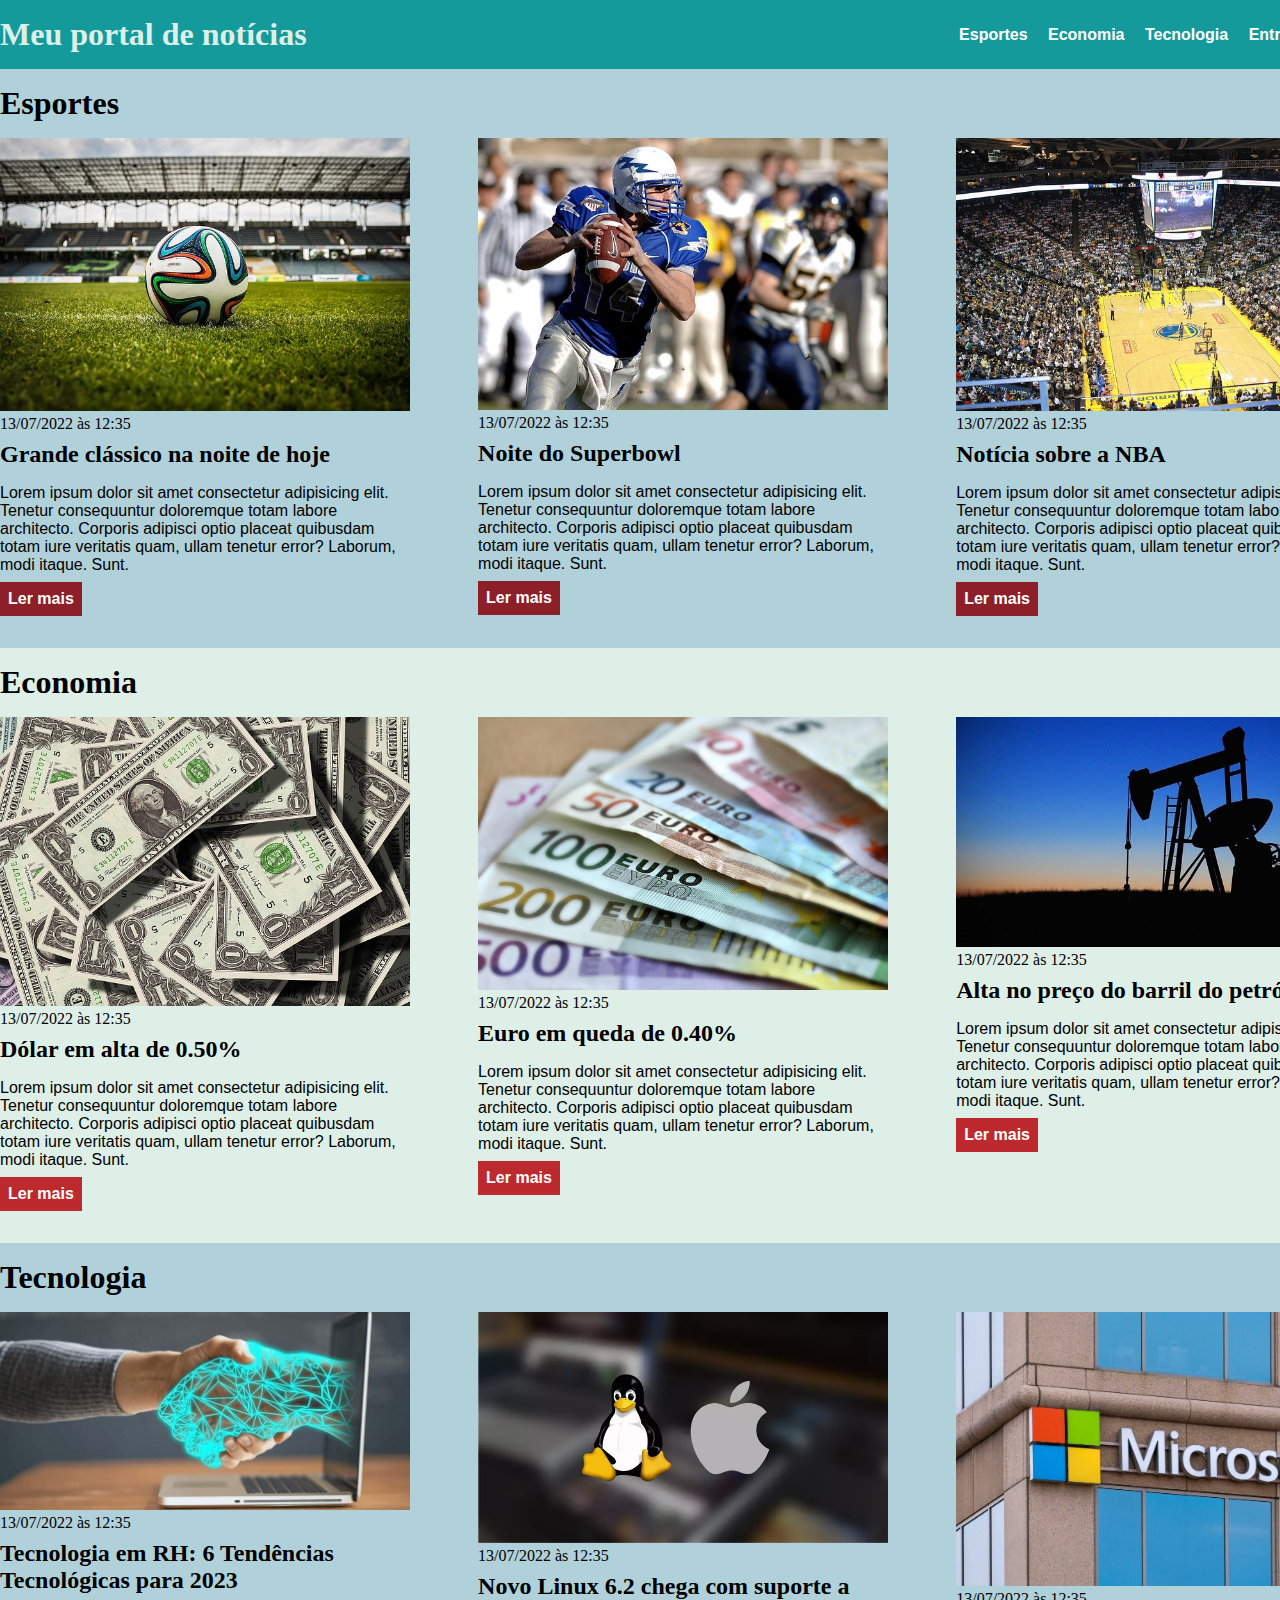
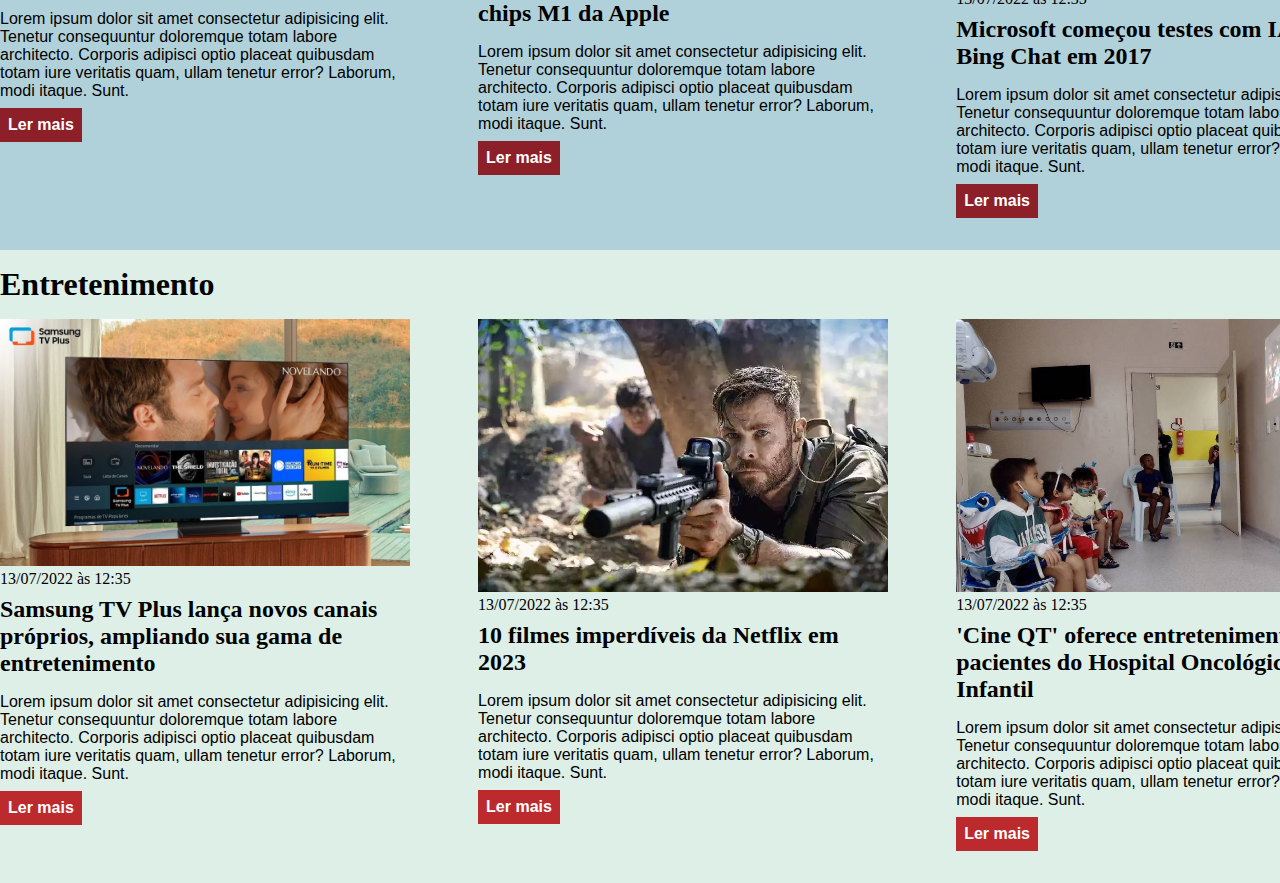
<file: css/index.html>
<!DOCTYPE html>
<html lang="pt-BR">
<head>
    <meta charset="UTF-8">
    <meta http-equiv="X-UA-Compatible" content="IE=edge">
    <meta name="viewport" content="width=device-width, initial-scale=1.0">
    <title>Meu portal de notícias</title>
    <link rel="stylesheet" href="/style.css">
</head>
<body>
    <header>
        <div class="container">
            <h1>Meu portal de notícias</h1>
            <nav>
                <ul>
                    <li>
                        <a href="#sports" title="Ir para a seção de esportes">Esportes</a>
                    </li>
                    <li>
                        <a href="#economy" title="Ir para a seção de notícias">Economia</a>
                    </li>
                    <li>
                        <a href="#technology" title="Ir para a seção de tecnologia">Tecnologia</a>
                    </li>
                    <li>
                        <a href="#entertainment" title="Ir para a seção de entretenimento">Entretenimento</a>
                    </li>
                </ul>
            </nav>
        </div>
    </header>
    <section id="sports">
        <div class="container">
            <h2>Esportes</h2>
            <div class="articles">
                <article>
                    <img src="./imagens/futebol.jpg" alt="Bola de futebol no gramado" />
                    <header>
                        <time>13/07/2022 às 12:35</time>
                    </header>
                    <h3>Grande clássico na noite de hoje</h3>
                    <p>
                        Lorem ipsum dolor sit amet consectetur adipisicing elit. Tenetur consequuntur doloremque totam labore architecto. Corporis adipisci optio placeat quibusdam totam iure veritatis quam, ullam tenetur error? Laborum, modi itaque. Sunt.
                    </p>
                    <a href="#" title="Leia a notícia completa">Ler mais</a>
                </article>
                <article>
                    <img src="./imagens/futebol-americano.jpg" alt="Jogador de futebol americano correndo com a bola na mão" />
                    <header>
                        <time>13/07/2022 às 12:35</time>
                    </header>
                    <h3>Noite do Superbowl</h3>
                    <p>
                        Lorem ipsum dolor sit amet consectetur adipisicing elit. Tenetur consequuntur doloremque totam labore architecto. Corporis adipisci optio placeat quibusdam totam iure veritatis quam, ullam tenetur error? Laborum, modi itaque. Sunt.
                    </p>
                    <a href="#" title="Leia a notícia completa">Ler mais</a>
                </article>
                <article>
                    <img src="./imagens/basquete.jpg" title="Vista aérea de uma quadra de basquete" />
                    <header>
                        <time>13/07/2022 às 12:35</time>
                    </header>
                    <h3>Notícia sobre a NBA</h3>
                    <p>
                        Lorem ipsum dolor sit amet consectetur adipisicing elit. Tenetur consequuntur doloremque totam labore architecto. Corporis adipisci optio placeat quibusdam totam iure veritatis quam, ullam tenetur error? Laborum, modi itaque. Sunt.
                    </p>
                    <a href="#" title="Leia a notícia completa">Ler mais</a>
                </article>
            </div>
        </section>
        </div>
    <section id="economy">
        <div class="container">
            <h2>Economia</h2>
            <div class="articles">
                <article>
                    <img src="./imagens/dolares.jpg" alt="Muitos dólares" />
                    <header>
                        <time>13/07/2022 às 12:35</time>
                    </header>
                    <h3>Dólar em alta de 0.50%</h3>
                    <p>
                        Lorem ipsum dolor sit amet consectetur adipisicing elit. Tenetur consequuntur doloremque totam labore architecto. Corporis adipisci optio placeat quibusdam totam iure veritatis quam, ullam tenetur error? Laborum, modi itaque. Sunt.
                    </p>
                    <a href="#" title="Leia a notícia completa">Ler mais</a>
                </article>
                <article>
                    <img src="./imagens/euro.jpg" alt="Várias notas de euro" />
                    <header>
                        <time>13/07/2022 às 12:35</time>
                    </header>
                    <h3>Euro em queda de 0.40%</h3>
                    <p>
                        Lorem ipsum dolor sit amet consectetur adipisicing elit. Tenetur consequuntur doloremque totam labore architecto. Corporis adipisci optio placeat quibusdam totam iure veritatis quam, ullam tenetur error? Laborum, modi itaque. Sunt.
                    </p>
                    <a href="#" title="Leia a notícia completa">Ler mais</a>
                </article>
                <article>
                    <img src="./imagens/petroleo.jpg" alt="Extração de petróleo" />
                    <header>
                        <time>13/07/2022 às 12:35</time>
                    </header>
                    <h3>Alta no preço do barril do petróleo</h3>
                    <p>
                        Lorem ipsum dolor sit amet consectetur adipisicing elit. Tenetur consequuntur doloremque totam labore architecto. Corporis adipisci optio placeat quibusdam totam iure veritatis quam, ullam tenetur error? Laborum, modi itaque. Sunt.
                    </p>
                    <a href="#" title="Leia a notícia completa">Ler mais</a>
                </article>
            </div>
        </div>
    </section>
    <section id="technology">
        <div class="container">
            <h2>Tecnologia</h2>
            <div class="articles">
                <article>
                    <img src="./imagens/tecnologia-rh-tendencias.jpg" alt="Aperto de mãos" />
                    <header>
                        <time>13/07/2022 às 12:35</time>
                    </header>
                    <h3>Tecnologia em RH: 6 Tendências Tecnológicas para 2023</h3>
                    <p>
                        Lorem ipsum dolor sit amet consectetur adipisicing elit. Tenetur consequuntur doloremque totam labore architecto. Corporis adipisci optio placeat quibusdam totam iure veritatis quam, ullam tenetur error? Laborum, modi itaque. Sunt.
                    </p>
                    <a href="#" title="Leia a notícia completa">Ler mais</a>
                </article>
                <article>
                    <img src="./imagens/603322330-i697572.webp" alt="Linux + Mac" />
                    <header>
                        <time>13/07/2022 às 12:35</time>
                    </header>
                    <h3>Novo Linux 6.2 chega com suporte a chips M1 da Apple</h3>
                    <p>
                        Lorem ipsum dolor sit amet consectetur adipisicing elit. Tenetur consequuntur doloremque totam labore architecto. Corporis adipisci optio placeat quibusdam totam iure veritatis quam, ullam tenetur error? Laborum, modi itaque. Sunt.
                    </p>
                    <a href="#" title="Leia a notícia completa">Ler mais</a>
                </article>
                <article>
                    <img src="./imagens/Microsoft-1024x683.jpeg" title="Microsoft" />
                    <header>
                        <time>13/07/2022 às 12:35</time>
                    </header>
                    <h3>Microsoft começou testes com IA do Bing Chat em 2017</h3>
                    <p>
                        Lorem ipsum dolor sit amet consectetur adipisicing elit. Tenetur consequuntur doloremque totam labore architecto. Corporis adipisci optio placeat quibusdam totam iure veritatis quam, ullam tenetur error? Laborum, modi itaque. Sunt.
                    </p>
                    <a href="#" title="Leia a notícia completa">Ler mais</a>
                </article>
            </div>
        </section>
        </div>
        <section id="entertainment">
            <div class="container">
                <h2>Entretenimento</h2>
                <div class="articles">
                    <article>
                        <img src="./imagens/tvplusfev01-e1677172765574.jpg" alt="Bola de futebol no gramado" />
                        <header>
                            <time>13/07/2022 às 12:35</time>
                        </header>
                        <h3>Samsung TV Plus lança novos canais próprios, ampliando sua gama de entretenimento</h3>
                        <p>
                            Lorem ipsum dolor sit amet consectetur adipisicing elit. Tenetur consequuntur doloremque totam labore architecto. Corporis adipisci optio placeat quibusdam totam iure veritatis quam, ullam tenetur error? Laborum, modi itaque. Sunt.
                        </p>
                        <a href="#" title="Leia a notícia completa">Ler mais</a>
                    </article>
                    <article>
                        <img src="./imagens/chris-hemsworth-e-o-protagonista-de-resgate_1_78450.webp" alt="Jogador de futebol americano correndo com a bola na mão" />
                        <header>
                            <time>13/07/2022 às 12:35</time>
                        </header>
                        <h3>10 filmes imperdíveis da Netflix em 2023</h3>
                        <p>
                            Lorem ipsum dolor sit amet consectetur adipisicing elit. Tenetur consequuntur doloremque totam labore architecto. Corporis adipisci optio placeat quibusdam totam iure veritatis quam, ullam tenetur error? Laborum, modi itaque. Sunt.
                        </p>
                        <a href="#" title="Leia a notícia completa">Ler mais</a>
                    </article>
                    <article>
                        <img src="./imagens/up_ag_41585_081337dd-50aa-480d-004b-1ac11e6231d5.jpg" title="Foto: Divulgação" />
                        <header>
                            <time>13/07/2022 às 12:35</time>
                        </header>
                        <h3>'Cine QT' oferece entretenimento a pacientes do Hospital Oncológico Infantil</h3>
                        <p>
                            Lorem ipsum dolor sit amet consectetur adipisicing elit. Tenetur consequuntur doloremque totam labore architecto. Corporis adipisci optio placeat quibusdam totam iure veritatis quam, ullam tenetur error? Laborum, modi itaque. Sunt.
                        </p>
                        <a href="#" title="Leia a notícia completa">Ler mais</a>
                    </article>
                </div>
            </section>
            </div>
</body>
</html>
</file>
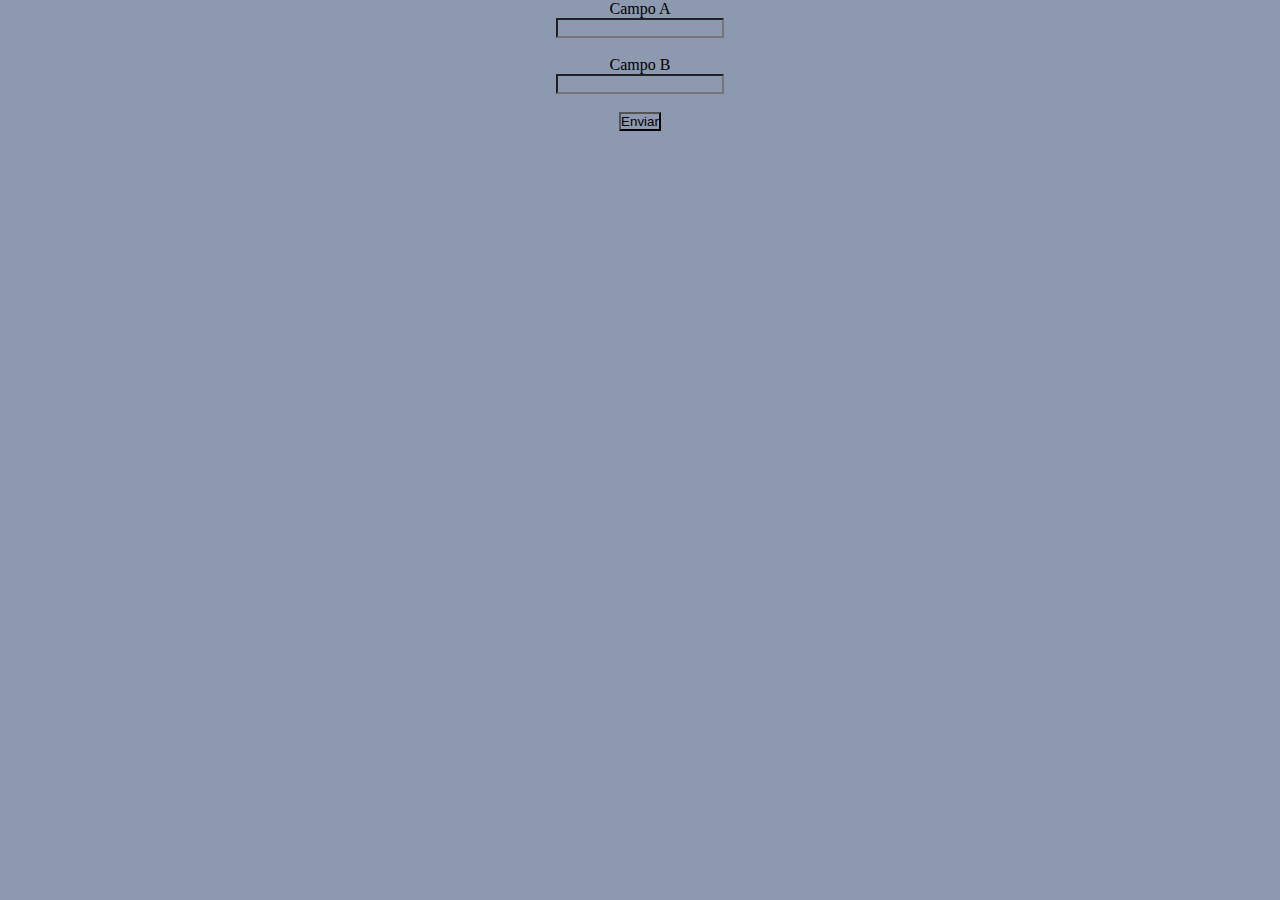
<file: Form.html>
<!DOCTYPE html>
<html lang="en">
<head>
    <meta charset="UTF-8">
    <meta http-equiv="X-UA-Compatible" content="IE=edge">
    <meta name="viewport" content="width=device-width, initial-scale=1.0">
    <title>Formulário</title>
    <link rel="stylesheet" href="main.css">
</head>
<body>
    <form id="meuFormulario">
        <label for=""campoA>Campo A</label>
        <input type="number" id="campoA">
        <br>
        <label for=""campoB>Campo B</label>
        <input type="number" id="campoB">
        <br>
        <button type="submit">Enviar</button>
    </form>
    <div class="resultado"></div>
    <script src="main.js"></script>
</body>
</html>
</file>
<file: style.css>
* {
    box-sizing: border-box;
    margin: 0;
    padding: 0;
}

body {
    background-color: #DEEFE7;
}

body > header {
    background-color: #159A9C;
    padding: 16px 0;
    color: #DEEFE7;
}

header .container {
    display: flex;
    align-items: center;
    justify-content: space-between;
}

header li {
    display: inline;
    font-family: Arial, Helvetica, sans-serifS;
    font-weight: bold;
    margin-left: 16px;
}

header li a {
    color: #fff;
    text-decoration: none;
}

.container {
    width: 1366px;
    margin: 0 auto;
}
.articles {
    display: flex;
    flex-wrap: wrap;
    justify-content: space-between;
}

.articles article img {
    /*height: 180px;*/
    width: 100%;
}

.articles article {
    width: 30%;
}

section {
    padding: 16px 0;
}

section h2 ,
.articles article {
    margin-bottom: 16px;
}

.articles article h3{
    margin-top: 8px;
    margin-bottom: 16px;
}

.articles article a {
    background-color: black;
    color: #fff;
    padding: 8px;
    display: inline-block;
    text-decoration: none;
    font-weight: bold;
    margin-top: 8px;
}

.articles article a:hover {
    text-decoration: underline;
}

.articles article p,
.articles article a{
    font-family: Arial, Helvetica, sans-serif;
}

.articles article h3 {
    font-size: 24px;
}

section h2 {
    font-size: 32px;
}

#sports {
    background-color: #B0D1D9;
}

#sports .articles article a{
    background-color: #8C1F28;
    color: #fff;
}

#economy .articles article a {
    background-color: #BD2A2E;
    color: fff;
}

#technology {
    background-color: #B0D1D9;
}

#technology .articles article a{
    background-color: #8C1F28;
    color: fff;
}

#entertainment .articles article a{
    background-color: #BD2A2E;
    color: fff;
}
</file>
<file: main.css>
*{
    margin: 0;
    padding: 0;
    box-sizing: border-box; 
    background-color: #8d99ae;
}

body {
font-family: 'Press Start 2P', cursive;
}

h1 {
    margin-bottom: 20px;
    padding: 16px;
    text-align: center;
    color: #edf2f4;
    -webkit-text-stroke-width: 2px;
    -webkit-text-stroke-color: #2b2d42;
}

form {
    margin-bottom: 20px;
    display: flex;
    flex-direction: column;
    align-items: center;
    justify-content: center;
}

form input {
    font-family: 'Press Start 2P', cursive;
}

#taskInput {
    padding: 15px;
    border-radius: 5px;
    background-color: aliceblue;
}


#bntAdd {
    padding: 10px 0 10px 0;
}

ol {
    list-style: none;
    padding: 0;
    text-align: center;
    color: #edf2f4;

}

li {
    cursor: pointer;
}

li.completed {
    text-decoration: line-through;
}
</file>
